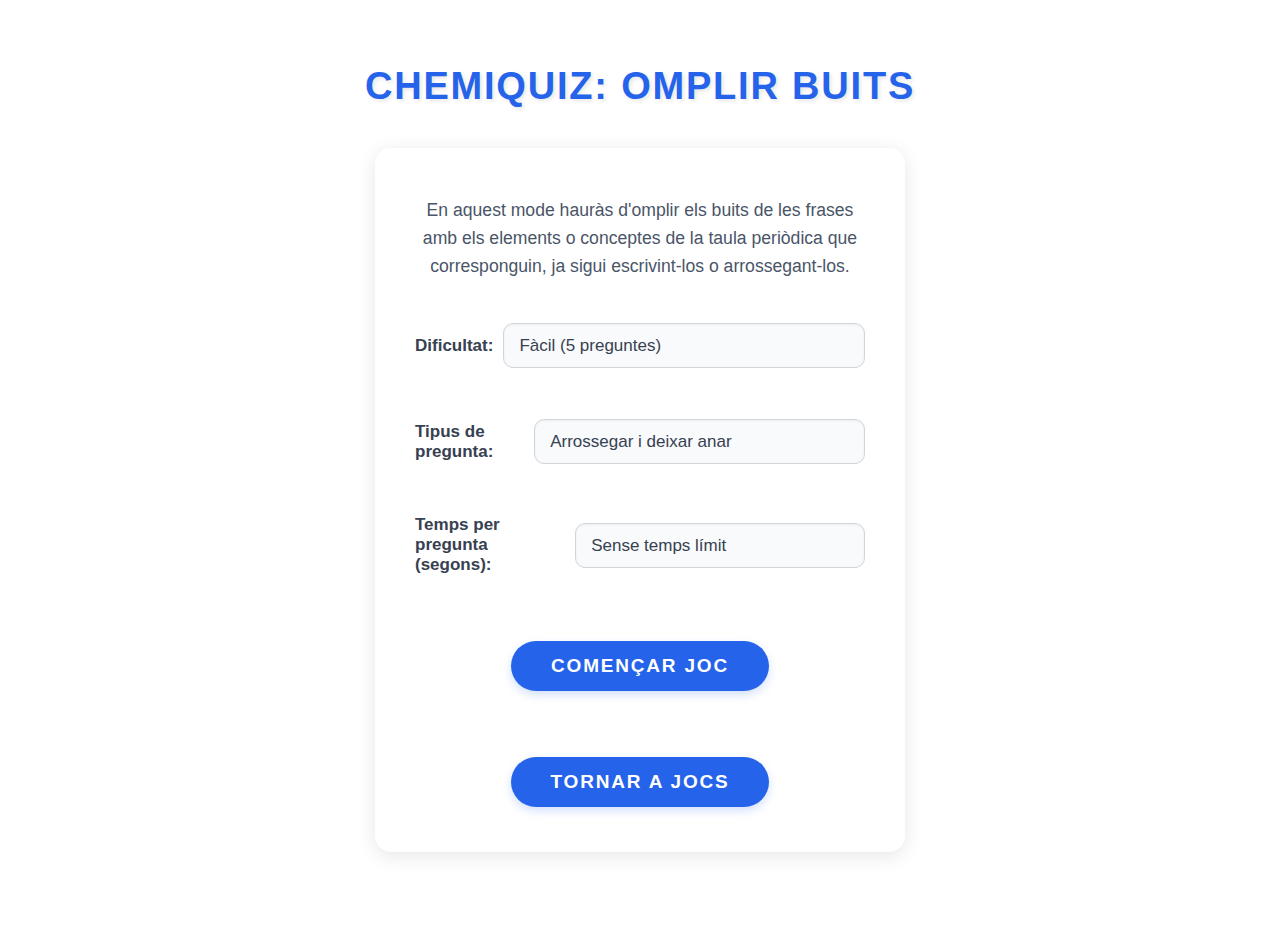
<file: OmplirBuits/index.html>
<!DOCTYPE html>
<html lang="ca">
  <head>
    <meta charset="UTF-8" />
    <title>ChemiQuiz: Omplir Buits</title>
    <link rel="stylesheet" href="style.css" />
    <script src="jquery-3.7.1.min.js"></script>
  </head>
  <body>
    <h1>ChemiQuiz: Omplir Buits</h1>

    <section id="formulari">
      <form id="configuracioJoc">
        <p>
          En aquest mode hauràs d'omplir els buits de les frases amb els elements
          o conceptes de la taula periòdica que corresponguin, ja sigui escrivint-los
          o arrossegant-los.
        </p>
        <br />

        <label>
          Dificultat:
          <select id="dificultat">
            <option value="facil">Fàcil (5 preguntes)</option>
            <option value="mitja">Mitjà (7 preguntes)</option>
            <option value="dificil">Difícil (10 preguntes)</option>
          </select> </label
        ><br /><br />
        <label>
          Tipus de pregunta:
          <select id="tipusPregunta">
            <option value="drag">Arrossegar i deixar anar</option>
            <option value="type">Escriure</option>
            <option value="both">Ambdues</option>
          </select> </label
        ><br /><br />
        <label>
          Temps per pregunta (segons):
          <select id="tempsLimit">
            <option value="0">Sense temps límit</option>
            <option value="30">30 segons</option>
            <option value="45">45 segons</option>
            <option value="60">60 segons</option>
            <option value="90">90 segons</option>
          </select> </label
        ><br /><br />

        <button type="submit">Començar joc</button>
        <br /><br /><br />
        <a href="../jocs" style="text-decoration: none;" class="element"
          >TORNAR A JOCS</a
        >
      </form>
    </section>

    <section id="joc" style="display: none">
      <div id="infoJoc">
        <div id="crono"></div>
        <div id="tempsRestant" style="display: none;">Temps: <span id="segonsRestants"></span>s</div>
      </div>
      <div id="preguntaBuit"></div>
      <div class="contenidor-elements" id="zonaElements"></div>
      <div class="controls-joc">
        <button id="btnNoHoSe" class="element boto-no-se">No ho sé</button>
        <button onclick="tornarEnrereEnJoc()" class="element boto-retorn">
          Tornar al Menú
        </button>
      </div>
    </section>

    <section id="resultat" style="display: none">
      <h2>Resultat Final</h2>
      <p id="missatgeFinal"></p>
      <button onclick="reiniciarJoc()" class="element">Tornar al Menú</button>
    </section>

    <script src="script.js"></script>
  </body>
</html>
</file>
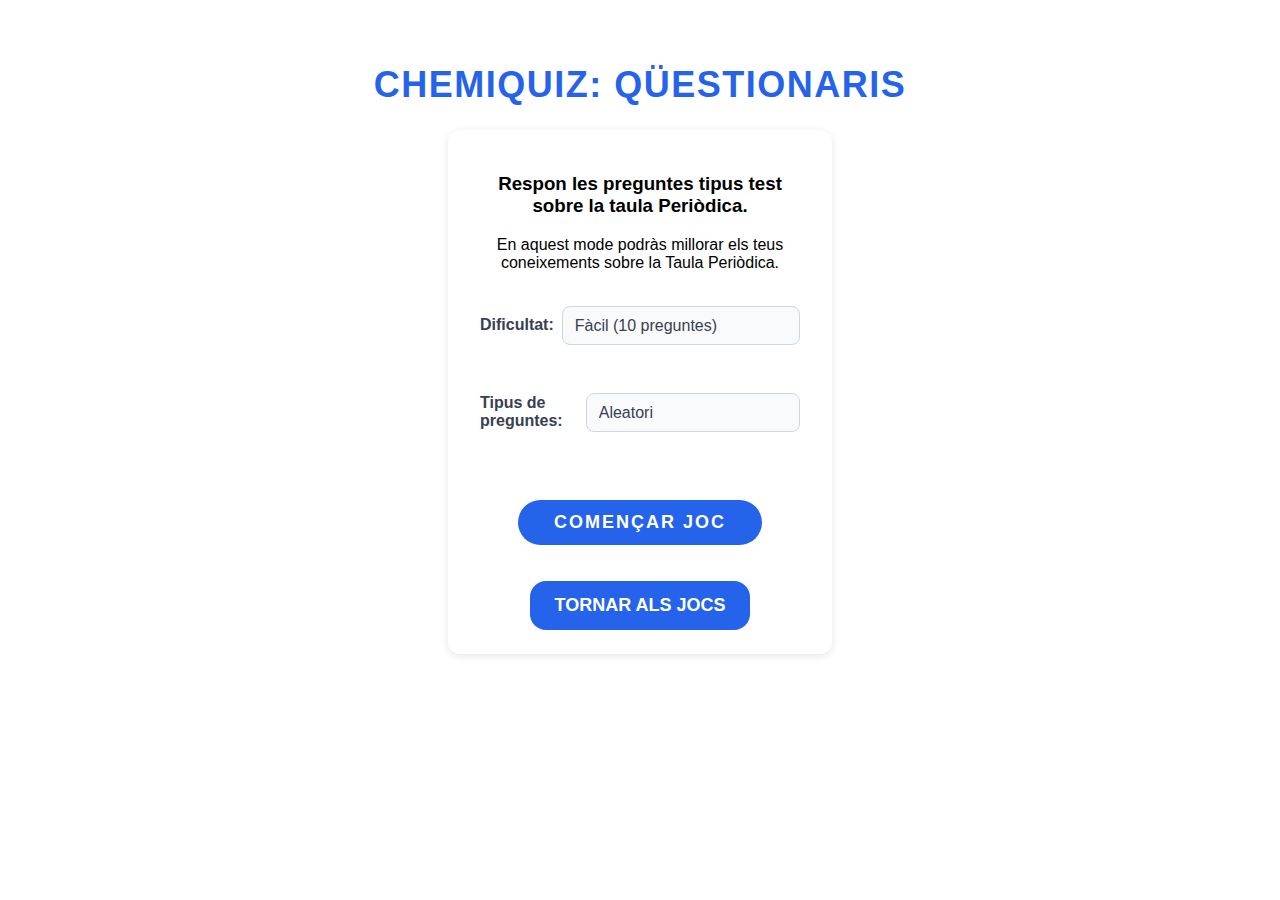
<file: questionaris/index.html>
<!DOCTYPE html>
<html lang="ca">
  <head>
    <meta charset="UTF-8" />
    <title>MiniJoc - Taula Periòdica</title>
    <link rel="stylesheet" href="style.css" />
    <script src="jquery-3.7.1.min.js"></script>
  </head>
  <body>
    <h1>ChemiQuiz: Qüestionaris</h1>

    <section id="formulari">
      <form id="configuracioJoc">
        <h3>Respon les preguntes tipus test sobre la taula Periòdica.</h3>
        <p>
          En aquest mode podràs millorar els teus coneixements sobre la Taula
          Periòdica.
        </p>
        <br />

        <label>
          Dificultat:
          <select id="dificultat">
            <option value="facil">Fàcil (10 preguntes)</option>
            <option value="mitja">Mitjà (15 preguntes)</option>
            <option value="dificil">Difícil (20 preguntes)</option>
          </select>
        </label>
        <br /><br />

        <label>
          Tipus de preguntes:
          <select id="tipus_preguntes">
            <option value="aleatori">Aleatori</option>
          </select>
        </label>
        <br /><br />

        <button type="submit">Començar joc</button>
        </br></br></br>
        <a href="../jocs" style="text-decoration: none;" class="element-tornar">TORNAR ALS JOCS</a>
      </form>
    </section>

    <section id="joc" style="display: none">
      <div class="game-header">
        <div id="crono">00:00</div>
        <div class="score-progress">
          <p id="score">Puntuació: 0</p>
          <p id="progress">Pregunta 0 de 0</p>
        </div>
      </div>

      <div class="game-content-panel">
        <p id="question">Pregunta apareixerà aquí</p>
        <div id="options"></div>
        <p id="feedback"></p>
        <button id="tornarMenuJoc" class="element-tornar">Tornar al Menú</button>
      </div>
    </section>

    <section id="resultat" style="display: none">
      <h2>Resultat Final</h2>
      <p id="missatgeFinal"></p>
      <button onclick="reiniciarJoc()">Tornar al Menú</button>
    </section>

    <script src="script.js"></script>
  </body>
</html>
</file>
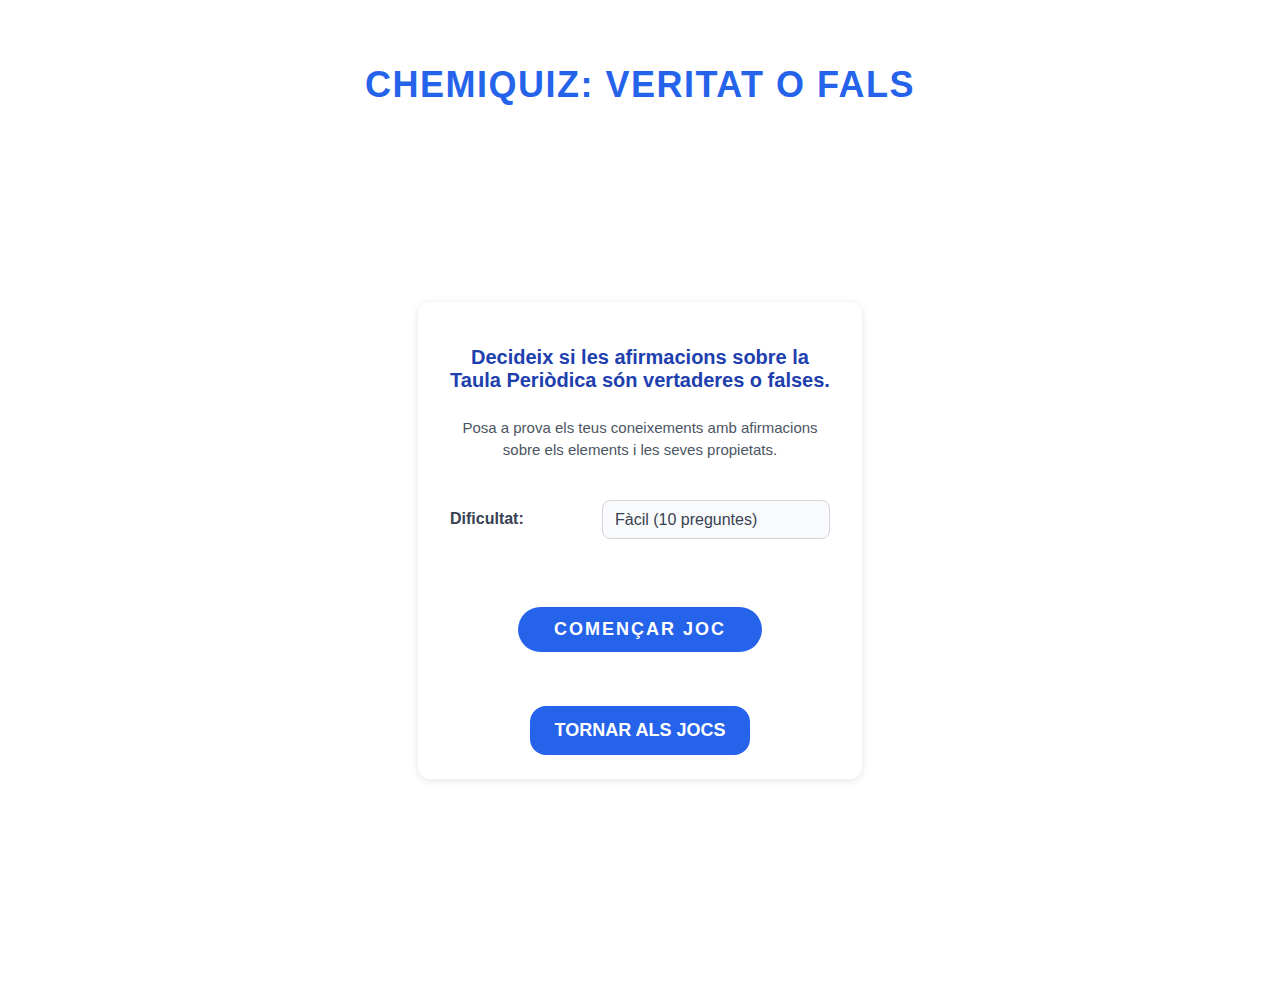
<file: VeritatOFals/index.html>
<!DOCTYPE html>
<html lang="ca">
  <head>
    <meta charset="UTF-8" />
    <title>ChemiQuiz: Veritat o Fals</title>
    <link rel="stylesheet" href="style.css" />
    <script src="jquery-3.7.1.min.js"></script>
  </head>
  <body>
    <h1>ChemiQuiz: Veritat o Fals</h1>

    <section id="formulari-vf">
      <form id="configuracioJocVf">
        <h3>Decideix si les afirmacions sobre la Taula Periòdica són vertaderes o falses.</h3>
        <p>
          Posa a prova els teus coneixements amb afirmacions sobre els elements
          i les seves propietats.
        </p>
        <br />

        <label>
          Dificultat:
          <select id="dificultatVf">
            <option value="facil">Fàcil (10 preguntes)</option>
            <option value="mitja">Mitjà (15 preguntes)</option>
            <option value="dificil">Difícil (20 preguntes)</option>
          </select>
        </label>
        <br /><br />

        <button type="submit">Començar joc</button>
        <br /><br /><br />
        <a href="../jocs" class="element-tornar" style="text-decoration: none;">TORNAR ALS JOCS</a>
      </form>
    </section>

    <section id="joc-vf" style="display: none">
        <div class="game-header-vf">
            <div id="crono-vf"></div>
            <div class="score-progress-vf">
                <p id="score-vf">Puntuació: 0</p>
                <p id="progress-vf">Pregunta 0 de 0</p>
            </div>
        </div>

        <div class="game-content-panel-vf">
            <p id="question-vf">L'hidrogen és un metall alcalí.</p>
            <div id="options-vf">
                <button class="option-vf true-button">VERITAT</button>
                <button class="option-vf false-button">FALS</button>
            </div>
            <p id="feedback-vf"></p>
            <button id="tornarMenuJocVf" class="element-tornar">Tornar al Menú</button>
        </div>
    </section>

    <section id="resultat-vf" style="display: none">
      <h2>Resultat Final</h2>
      <p id="missatgeFinalVf"></p>
      <button id="tornarMenuResultatVf" class="element-tornar">Tornar al Menú</button>
    </section>

    <script src="script.js"></script>
  </body>
</html>
</file>
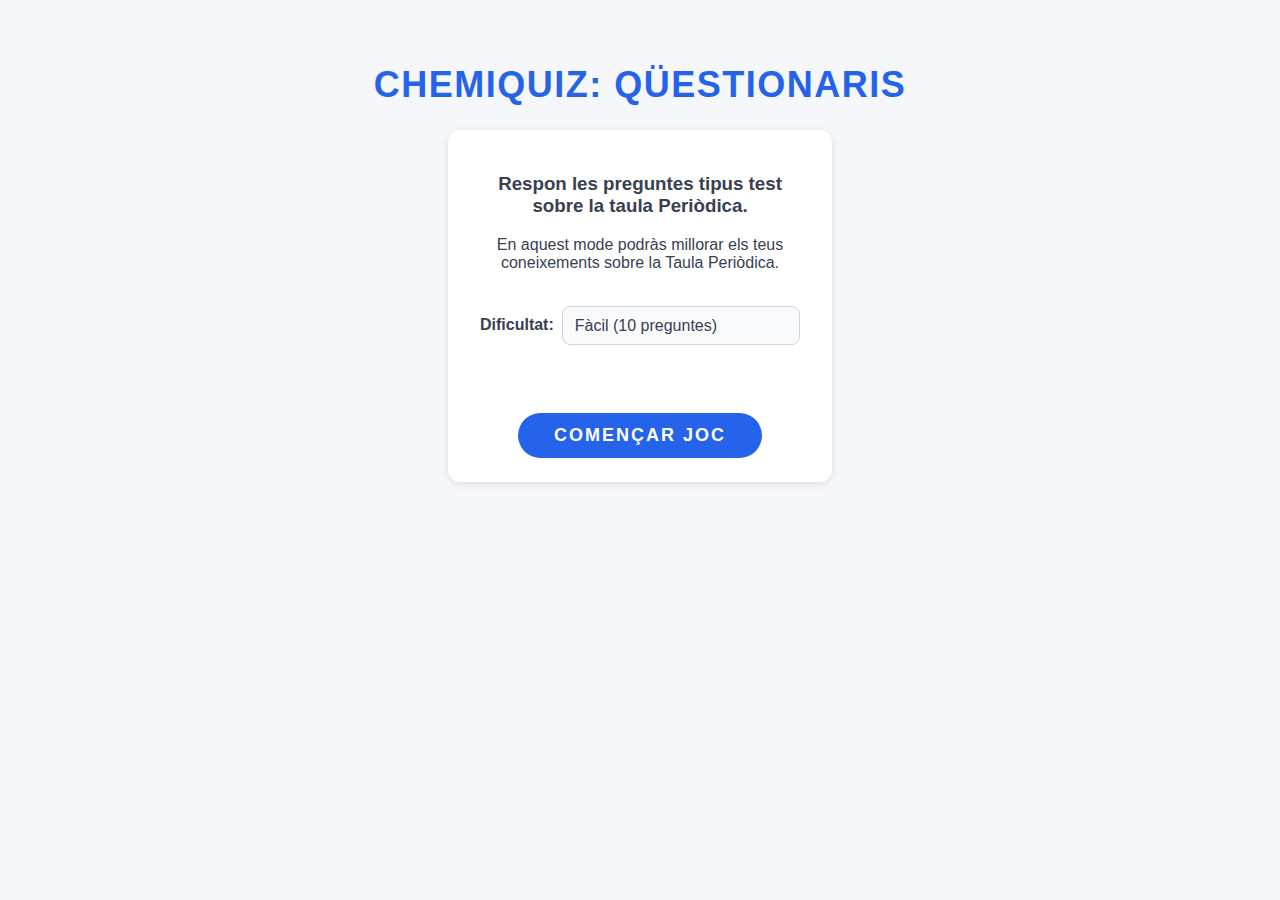
<file: test/indexT.html>
<!DOCTYPE html>
<html lang="ca">
  <head>
    <meta charset="UTF-8" />
    <title>MiniJoc - Taula Periòdica</title>
    <link rel="stylesheet" href="styleT.css" />
  </head>
  <body>
    <h1>ChemiQuiz: Qüestionaris</h1>

    <!-- Formulari inicial -->
    <section id="formulari">
      <form id="configuracioJoc">
        <h3>
          Respon les preguntes tipus test sobre la taula Periòdica.
        </h3>
        <p>
          En aquest mode podràs millorar els teus coneixements sobre la Taula Periòdica.
        </p>
        <br />

        <label>
          Dificultat:
          <select id="dificultat">
            <option value="facil">Fàcil (10 preguntes)</option>
            <option value="mitja">Mitjà (15 preguntes)</option>
            <option value="dificil">Difícil (20 preguntes)</option>
          </select>
        </label>
        <br /><br />

        <button type="submit">Començar joc</button>
      </form>
    </section>

    <!-- Zona del joc -->
    <section id="joc" style="display: none">
      <div id="crono"></div>
      <p id="score">Puntuació: 0</p>
      <p id="progress">Pregunta 0 de 0</p>
      <p id="question">Pregunta apareixerà aquí</p>
      <div id="options"></div>
      <p id="feedback"></p>
    </section>

    <!-- Resultats -->
    <section id="resultat" style="display: none">
      <h2>Resultat Final</h2>
      <p id="missatgeFinal"></p>
      <button onclick="reiniciarJoc()">Tornar a jugar</button>
    </section>

    <script src="scriptT.js"></script>
  </body>
</html>
</file>
<file: OmplirBuits/style.css>
body {
  font-family: "Poppins", "Segoe UI", Tahoma, Geneva, Verdana, sans-serif;
  background-color: #f5f7fa;
  margin: 0;
  padding: 40px;
  text-align: center;
  color: #374151;
  background: url("https://img.freepik.com/vector-gratis/papel-tapiz-fondo-abstracto-vector-patron-circulo-geometrico-gris_53876-140223.jpg?semt=ais_hybrid&w=740")
    no-repeat center center fixed;
  background-size: cover;
  position: relative;
  color: rgb(0, 0, 0);
}

h1 {
  color: #2563eb;
  font-size: 38px; /* Lleugerament més gran */
  font-weight: 700;
  margin-bottom: 30px; /* Més espai inferior */
  letter-spacing: 1.8px; /* Més espaiat */
  text-transform: uppercase;
  text-shadow: 2px 2px 4px rgba(0, 0, 0, 0.1); /* Ombra suau */
}

section {
  background: #ffffff;
  border-radius: 16px; /* Borde més arrodonit */
  box-shadow: 0 4px 20px rgba(0, 0, 0, 0.1); /* Ombra més pronunciada */
  padding: 30px 40px; /* Més padding */
  max-width: 700px; /* Amplada màxima per a totes les seccions */
  margin: 40px auto; /* Centrat amb marge superior/inferior */
  transition: transform 0.3s ease, box-shadow 0.3s ease;
}

section:hover {
  transform: translateY(-5px); /* Efecte hover suau */
  box-shadow: 0 8px 25px rgba(0, 0, 0, 0.15);
}

/* Ajustos específics per al formulari */
#formulari {
    max-width: 450px; /* Una mica més estret que les seccions de joc/resultat */
}

#formulari p {
    font-size: 1.1em;
    line-height: 1.6;
    margin-bottom: 25px;
    color: #4a5568;
}

label {
  cursor: pointer;
  font-weight: 600;
  color: #374151;
  user-select: none;
  display: flex;
  align-items: center;
  margin-bottom: 15px; /* Més espai entre labels */
  gap: 10px; /* Més gap */
  font-size: 17px; /* Lleugerament més gran */
  text-align: left;
}

select {
  width: 100%;
  padding: 12px 15px; /* Més padding */
  font-size: 17px; /* Més gran */
  border: 1.5px solid #d1d5db;
  border-radius: 10px; /* Més arrodonit */
  background-color: #f9fafb;
  color: #374151;
  appearance: none;
  cursor: pointer;
  box-shadow: inset 0 1px 3px rgba(0, 0, 0, 0.05); /* Ombra interior suau */
  transition: border-color 0.3s ease, box-shadow 0.3s ease;
}

select:hover,
select:focus {
  border-color: #2563eb;
  outline: none;
  box-shadow: 0 0 8px rgba(37, 99, 235, 0.4); /* Ombra més destacada al focus */
}

/* Estil base per a tots els botons, inclosos els links amb classe 'element' */
button,
.element {
  display: inline-block; /* Per permetre padding i margin correctament */
  background-color: #2563eb;
  color: #ffffff;
  font-size: 19px; /* Més gran */
  font-weight: 700;
  padding: 14px 40px; /* Més padding */
  border: none;
  border-radius: 30px; /* Més arrodonit */
  cursor: pointer;
  transition: background-color 0.3s ease, transform 0.2s ease, box-shadow 0.3s ease;
  user-select: none;
  letter-spacing: 1.8px; /* Més espaiat */
  text-transform: uppercase;
  margin: 15px 10px; /* Marges per a la distribució */
  box-shadow: 0 4px 10px rgba(37, 99, 235, 0.2); /* Ombra per defecte */
  text-decoration: none; /* Per si és un <a> */
}

button:hover,
.element:hover {
  background-color: #1e40af;
  transform: translateY(-3px) scale(1.02); /* Efecte 3D suau */
  box-shadow: 0 6px 15px rgba(37, 99, 235, 0.35);
}

button:active,
.element:active {
  transform: translateY(0) scale(0.98);
  box-shadow: 0 2px 8px rgba(37, 99, 235, 0.2);
}

/* Contenidors de disseny */
#infoJoc {
    display: flex;
    justify-content: center;
    align-items: center;
    gap: 25px; /* Més espai entre els elements */
    margin-bottom: 30px;
    flex-wrap: wrap;
}

#crono {
  font-size: 30px; /* Més gran */
  font-weight: 700;
  color: #2563eb;
  background-color: #e0e7ff;
  padding: 16px 35px; /* Més padding */
  border-radius: 20px; /* Més arrodonit */
  display: inline-block;
  user-select: none;
  letter-spacing: 2px;
  text-transform: uppercase;
  box-shadow: 0 2px 10px rgba(37, 99, 235, 0.3); /* Ombra més destacada */
}

#tempsRestant {
    font-size: 24px; /* Més gran */
    font-weight: 600;
    color: #ef4444;
    background-color: #fee2e2;
    padding: 12px 25px; /* Més padding */
    border-radius: 15px; /* Més arrodonit */
    display: inline-block;
    box-shadow: 0 2px 8px rgba(239, 68, 68, 0.25); /* Ombra més destacada */
}

#preguntaBuit {
  font-size: 23px; /* Lleugerament més gran */
  font-weight: 600;
  color: #1e40af;
  margin-bottom: 30px; /* Més espai inferior */
  user-select: none;
  max-width: 850px; /* Més ample */
  margin-left: auto;
  margin-right: auto;
  line-height: 1.7; /* Més espaiat entre línies */
  text-align: justify;
  padding: 0 25px; /* Més padding */
}

.buit {
  display: inline-flex;
  align-items: center;
  justify-content: center;
  min-width: 120px; /* Més ample */
  min-height: 30px; /* Més alt */
  background-color: #e5e7eb;
  border: 2px dashed #9ca3af;
  border-radius: 10px; /* Més arrodonit */
  font-size: 19px; /* Més gran */
  color: #6b7280;
  transition: background-color 0.3s ease, border-color 0.3s ease, box-shadow 0.3s ease;
  padding: 3px 8px; /* Més padding intern */
  box-sizing: border-box;
  vertical-align: middle;
  margin: 0 5px; /* Petit marge per separar-los visualment */
}

.buit.dragover {
  background-color: #dbeafe;
  border-color: #3b82f6;
  color: #2563eb;
  box-shadow: 0 0 10px rgba(59, 130, 246, 0.5); /* Ombra al dragover */
}

.buit input[type="text"] {
  width: 100%;
  height: 100%;
  border: none;
  background: transparent;
  text-align: center;
  font-size: 1em;
  color: inherit;
  padding: 0;
  outline: none;
}

.element.draggable {
  background-color: #2563eb;
  color: #ffffff;
  padding: 12px 25px; /* Més padding */
  border-radius: 15px; /* Més arrodonit */
  cursor: grab;
  font-size: 17px; /* Més gran */
  font-weight: 600;
  box-shadow: 0 3px 8px rgba(0, 0, 0, 0.15); /* Ombra més destacada */
  transition: background-color 0.3s ease, transform 0.2s ease, box-shadow 0.3s ease;
  user-select: none;
  border: 0;
  min-width: 90px; /* Més ample */
}

.element.draggable:hover {
  background-color: #1e40af;
  transform: translateY(-2px) scale(1.03);
  box-shadow: 0 5px 12px rgba(0, 0, 0, 0.25);
}

.element.desactived {
  background-color: #c9e3ff !important;
  color: #1e3a8a;
  cursor: no-drop;
  pointer-events: none;
  opacity: 0.7; /* Lleugerament transparent */
  transform: none; /* Sense transformació */
  box-shadow: none; /* Sense ombra */
}

.encert {
  background-color: #d4edda !important;
  border-color: #28a745 !important;
  color: #155724 !important;
  box-shadow: 0 0 10px rgba(40, 167, 69, 0.6) !important; /* Ombra més forta */
}

.error {
  background-color: #f8d7da !important;
  border-color: #dc3545 !important;
  color: #721c24 !important;
  box-shadow: 0 0 10px rgba(220, 53, 69, 0.6) !important; /* Ombra més forta */
}

.contenidor-elements {
  display: flex;
  justify-content: center;
  flex-wrap: wrap;
  gap: 20px; /* Més espai entre elements arrossegables */
  margin-top: 35px;
  margin-bottom: 40px; /* Més espai inferior */
}

.controls-joc {
    display: flex;
    justify-content: center;
    gap: 25px; /* Més espai entre botons de control */
    margin-top: 30px; /* Més espai superior */
    flex-wrap: wrap; /* Per a pantalles petites */
}

/* Colors específics per als botons de control */
.boto-no-se {
    background-color: #ff9800; /* Taronja */
    box-shadow: 0 4px 10px rgba(255, 152, 0, 0.2);
}

.boto-no-se:hover {
    background-color: #e68900;
    box-shadow: 0 6px 15px rgba(255, 152, 0, 0.35);
}

.boto-retorn {
    background-color: #607d8b; /* Blau grisenc */
    box-shadow: 0 4px 10px rgba(96, 125, 139, 0.2);
}

.boto-retorn:hover {
    background-color: #455a64;
    box-shadow: 0 6px 15px rgba(96, 125, 139, 0.35);
}


/* Estils de la secció de resultats */
#resultat {
  max-width: 550px; /* Una mica més ample per als resultats */
}

#resultat h2 {
  color: #2563eb;
  font-size: 32px; /* Més gran */
  margin-bottom: 20px;
}

#resultat p {
  font-size: 22px; /* Més gran */
  margin-bottom: 35px;
  color: #374151;
  line-height: 1.6;
}

#resultat button {
    margin-top: 0; /* Elimina el marge superior extra en els botons de resultat */
}
</file>
<file: questionaris/style.css>
body {
  font-family: "Poppins", "Segoe UI", Tahoma, Geneva, Verdana, sans-serif;
  background-color: #f5f7fa; /* Color de fons unificat */
  margin: 0;
  padding: 40px; /* Manté el padding del primer bloc */
  text-align: center;
  color: #374151; /* Gris fosc suau unificat */
  background: url("https://img.freepik.com/vector-gratis/papel-tapiz-fondo-abstracto-vector-patron-circulo-geometrico-gris_53876-140223.jpg?semt=ais_hybrid&w=740")
    no-repeat center center fixed;
  background-size: cover;
  position: relative;
  color: rgb(0, 0, 0); /* Aquest color és pel text del body per defecte, si es fa servir. El text dels elements (h1, form, etc.) es sobrescriurà. */
}

/* S'ha ELIMINAT completament el bloc 'body::before' que creava la foscor del fons */

h1 {
  color: #2563eb; /* Blau suau unificat */
  font-size: 36px;
  font-weight: 700;
  margin-bottom: 24px;
  letter-spacing: 1.5px; /* Espaiat de lletra unificat */
  text-transform: uppercase;
  text-shadow: none; /* Sense ombra de text unificat */
}

form {
  background: #ffffff;
  display: inline-block; /* Unificat per centrar el formulari */
  padding: 24px 32px;
  border-radius: 12px;
  box-shadow: 0 2px 8px rgba(0, 0, 0, 0.1); /* Ombra unificada */
  transition: box-shadow 0.3s ease;
  max-width: 320px; /* Max-width unificat */
  width: 100%; /* Amplada unificada */
  margin: auto; /* Manté el marge automàtic per centrar */
}

form:hover {
  box-shadow: 0 4px 16px rgba(0, 0, 0, 0.15); /* Ombra hover unificada */
}

label {
  cursor: pointer; /* Cursor unificat */
  font-weight: 600;
  color: #374151; /* Color de text unificat */
  user-select: none; /* User-select unificat */
  display: flex; /* Display flex per layout unificat */
  align-items: center; /* Centrat vertical unificat */
  margin-bottom: 12px;
  gap: 8px; /* Gap unificat */
  font-size: 16px;
  text-align: left; /* Manté text-align left del primer bloc */
}

select {
  width: 100%;
  padding: 10px 12px;
  font-size: 16px;
  border: 1.5px solid #d1d5db; /* Border color unificat */
  border-radius: 8px;
  background-color: #f9fafb; /* Background color unificat */
  color: #374151; /* Color de text unificat */
  appearance: none; /* Elimina l'estil per defecte del navegador */
  cursor: pointer;
  box-shadow: none; /* Sense ombra per defecte */
  transition: border-color 0.3s ease;
}

select:hover,
select:focus {
  border-color: #2563eb; /* Border color hover/focus unificat */
  outline: none;
  box-shadow: 0 0 6px rgba(37, 99, 235, 0.4); /* Ombra hover/focus unificada */
}

button[type="submit"],
button#startGame {
  background-color: #2563eb; /* Color de fons unificat */
  color: #ffffff; /* Color de text unificat */
  font-size: 18px; /* Mida de font unificada */
  font-weight: 700; /* Pes de font unificat */
  padding: 12px 36px; /* Padding unificat per botons de submit */
  border: none;
  border-radius: 24px;
  cursor: pointer;
  transition: background-color 0.3s ease, transform 0.2s ease; /* Transició unificada */
  user-select: none; /* User-select unificat */
  letter-spacing: 2px; /* Espaiat de lletra unificat */
  text-transform: uppercase;
  margin-top: 20px;
}

button[type="submit"]:hover,
button#startGame:hover {
  background-color: #1e40af; /* Color de fons hover unificat */
  transform: scale(1.05); /* Transformació hover unificada */
}

button#startGame {
  padding: 14px 48px; /* Manté el padding del segon bloc per startGame si és diferent */
  font-family: "Poppins", sans-serif; /* Assegura la font per startGame */
}

button#startGame:active {
  transform: scale(0.95); /* Animació active unificada */
}

.contenidor-drop,
.contenidor-elements {
  display: flex;
  justify-content: center;
  flex-wrap: wrap;
  gap: 20px;
  margin-top: 32px;
}

.zona-drop {
  width: 110px;
  height: 110px;
  background-color: #e5e7eb; /* Color de fons unificat */
  border: 2px dashed #9ca3af; /* Border unificat */
  border-radius: 12px;
  font-size: 22px; /* Mida de font unificada */
  color: #6b7280; /* Color de text unificat */
  display: flex;
  align-items: center;
  justify-content: center;
  transition: background-color 0.3s ease;
}

.zona-drop.dragover {
  background-color: #dbeafe; /* Color de fons unificat */
  border-color: #3b82f6; /* Border color unificat */
  color: #2563eb; /* Color de text unificat */
}

/* Estil del botó "TORNAR ALS JOCS" de la secció del formulari, i ara també per "Tornar al Menú" */
.element-tornar {
  background-color: #2563eb; /* Color de fons unificat */
  color: #ffffff; /* Color de text unificat */
  padding: 14px 24px; /* Padding unificat */
  border-radius: 16px;
  cursor: pointer; /* Canviat de 'grab' a 'pointer' per a un botó */
  font-size: 18px; /* Mida de font unificada */
  font-weight: 600;
  box-shadow: none; /* Sense ombra */
  transition: background-color 0.3s ease, transform 0.2s ease;
  user-select: none; /* User-select unificat */
  border: 0; /* Manté border: 0 del primer bloc */
  text-decoration: none; /* Assegura que no tingui subratllat com un enllaç */
  display: inline-block; /* Per poder aplicar padding/margins correctament a un <a> o <button> */
}

.element-tornar:hover {
  background-color: #1e40af; /* Color de fons hover unificat */
  transform: scale(1.05);
}


/* --- Estils per a les opcions de resposta (Vermell/Verd) --- */
.option.correct {
  background-color: #22c55e !important; /* Verd viu */
  color: white !important;
  box-shadow: 0 0 15px rgba(34, 197, 94, 0.6) !important; /* Ombra de resplendor verda */
  border: 2px solid #16a34a !important; /* Borde verd més fosc */
  /* transform: scale(1.05); */ /* Eliminat per no interferir amb el feedback */
}

.option.incorrect {
  background-color: #ef4444 !important; /* Vermell viu */
  color: white !important;
  box-shadow: 0 0 15px rgba(239, 68, 68, 0.6) !important; /* Ombra de resplendor vermella */
  border: 2px solid #dc2626 !important; /* Borde vermell més fosc */
  opacity: 0.7; /* Una mica de transparència per les incorrectes no seleccionades */
}

/* Desactivar efectes hover un cop s'ha respost */
.option.correct:hover,
.option.incorrect:hover {
    transform: none !important; /* Elimina l'efecte hover d'escala */
    cursor: default !important; /* Canvia el cursor a per defecte */
    /* Mantenir la box-shadow del feedback, no la de l'hover original */
    box-shadow: 0 0 15px rgba(34, 197, 94, 0.6) !important; /* O la vermella */
}

/* --- Estils per al text de feedback (#feedback) --- */
#feedback {
  font-size: 24px; /* Mida de font per al feedback */
  font-weight: 700;
  min-height: 40px;
  margin-bottom: 25px;
  user-select: none;
  /* El color es defineix per les classes correct-text/error-text */
}

#feedback.correct-text {
    color: #16a34a; /* Verd per a "Correcte!" */
}

#feedback.error-text {
    color: #dc2626; /* Vermell per a "Incorrecte." */
}


/* --- Estils per al cronòmetre, puntuació i pregunta (ajustos de visibilitat) --- */

#crono {
  font-size: 20px; /* Una mica més petit per no destacar tant */
  font-weight: 600; /* Menys negreta */
  color: #1a237e; /* Blau fosc, seriós */
  background-color: #e3f2fd; /* Fons blau molt clar, subtil */
  padding: 10px 20px; /* Padding ajustat */
  border-radius: 12px; /* Lleugerament menys arrodonit */
  display: inline-block;
  min-width: 120px;
  user-select: none;
  letter-spacing: 1px; /* Espaiat de lletra reduït */
  text-transform: uppercase;
  box-shadow: 0 2px 6px rgba(37, 99, 235, 0.15); /* Ombra més subtil */
}

/* Estils per a la puntuació i progrés (destacar més) */
.score-progress p {
  margin: 0;
  font-size: 22px; /* Més gran */
  font-weight: 800; /* Més negreta */
  color: #1e40af; /* Blau més fosc per destacar */
}

/* La pregunta ara hauria de ser més destacada */
#question {
  font-size: 32px; /* Encara més gran */
  font-weight: 900; /* Més negreta */
  color: #000000; /* Negre per a màxim contrast */
  margin-bottom: 40px; /* Marge més gran per separar de les opcions */
  max-width: 100%;
  line-height: 1.4;
}


/* --- Resta d'estils ja definits --- */

.game-header {
  display: flex;
  justify-content: space-between; /* Espai entre crono i score/progress */
  align-items: center;
  width: 100%;
  max-width: 800px; /* Limita l'ample del header */
  margin: 0 auto 30px auto; /* Centrat i amb marge inferior */
  background-color: #ffffff; /* Fons pel header */
  padding: 15px 25px;
  border-radius: 12px;
  box-shadow: 0 2px 10px rgba(0, 0, 0, 0.1);
  box-sizing: border-box; /* Inclou padding en l'ample */
}

.game-content-panel {
  background: #ffffff;
  padding: 30px 40px;
  border-radius: 16px;
  box-shadow: 0 4px 20px rgba(0, 0, 0, 0.15); /* Ombra més pronunciada */
  max-width: 700px; /* Ample màxim per al contingut principal */
  width: 100%;
  margin: 0 auto; /* Centrat */
  display: flex;
  flex-direction: column;
  align-items: center; /* Centra elements fills verticalment */
  min-height: 400px; /* Alçada mínima per a la pantalla de joc */
  justify-content: space-between; /* Distribueix l'espai entre els fills */
  box-sizing: border-box;
}

/* CANVIS CLAU AQUÍ: Layout vertical i amplada uniforme per a les opcions */
#options {
  display: flex;
  flex-direction: column; /* CLAU: Posa les opcions en vertical */
  justify-content: center;
  align-items: center; /* Centra els botons horitzontalment */
  gap: 15px; /* Espaiat entre opcions */
  margin-bottom: 30px; /* Marge més gran */
  width: 100%; /* Ocupa tot l'ample disponible */
}

.option {
  background-color: #2563eb;
  border: none;
  border-radius: 10px;
  color: white;
  font-weight: 600;
  padding: 16px 32px;
  font-size: 20px;
  cursor: pointer;
  user-select: none;
  transition: background-color 0.3s ease, transform 0.15s ease, box-shadow 0.3s ease;
  
  width: 90%; /* CLAU: Amplada per a les opcions, adaptant-se al panell */
  max-width: 450px; /* CLAU: Limita l'amplada màxima en pantalles grans */
  box-shadow: 0 2px 8px rgba(0, 0, 0, 0.1);
  box-sizing: border-box; /* Inclou padding en l'amplada */
}

.option:hover {
  background-color: #1e40af;
  transform: translateY(-3px);
  box-shadow: 0 4px 12px rgba(0, 0, 0, 0.2);
}


/* Resultats finals (es mantenen) */
#resultat {
  max-width: 480px;
  margin: 0 auto;
  background: #ffffff;
  padding: 32px;
  border-radius: 16px;
  box-shadow: 0 2px 16px rgba(0, 0, 0, 0.1);
}

#resultat h2 {
  color: #2563eb;
  margin-bottom: 16px;
}

#resultat p {
  font-size: 20px;
  margin-bottom: 32px;
  color: #374151;
}

/* Botó resultats (s'hauria d'afegir l'ID "tornarMenuResultat" a l'HTML) */
#resultat button {
  background-color: #2563eb;
  color: #fff;
  border: none;
  border-radius: 24px;
  padding: 12px 36px;
  font-size: 18px;
  font-weight: 700;
  cursor: pointer;
  letter-spacing: 2px;
  text-transform: uppercase;
  transition: background-color 0.3s ease;
}

#resultat button:hover {
  background-color: #1e40af;
}

/* Media Queries per a responsivitat */
@media (max-width: 768px) {
  .game-header {
    flex-direction: column;
    gap: 15px;
    padding: 15px;
  }
  #crono {
    font-size: 18px; /* Més petit en mòbils */
    padding: 8px 15px;
  }
  .score-progress {
    text-align: center;
    width: 100%;
  }
  .score-progress p {
    font-size: 18px; /* Una mica més petit en mòbils */
  }
  .game-content-panel {
    padding: 20px;
    min-height: 350px;
  }
  #question {
    font-size: 26px; /* Mida més adaptada a mòbils */
    margin-bottom: 25px;
  }
  .option {
    padding: 14px 20px; /* Padding ajustat */
    font-size: 18px; /* Mida de font ajustada */
    width: 95%; /* Ocupa gairebé tot l'ample en mòbils */
    max-width: none; /* Elimina la max-width en mòbils */
  }
  #feedback {
    font-size: 20px;
    min-height: 35px;
  }
}

@media (max-width: 480px) {
  body {
    padding: 20px;
  }
  h1 {
    font-size: 28px;
  }
  .game-header {
    padding: 10px;
  }
  #crono {
    font-size: 16px;
    padding: 6px 12px;
  }
  .score-progress p {
    font-size: 16px;
  }
  .game-content-panel {
    padding: 15px;
    min-height: 300px;
  }
  #question {
    font-size: 22px;
    margin-bottom: 20px;
  }
  .option {
    padding: 12px 18px;
    font-size: 16px;
  }
  #feedback {
    font-size: 18px;
    min-height: 30px;
  }
}
</file>
<file: VeritatOFals/style.css>
body {
  font-family: "Poppins", "Segoe UI", Tahoma, Geneva, Verdana, sans-serif;
  background-color: #f5f7fa; /* Color de fons unificat */
  margin: 0;
  padding: 40px; /* Manté el padding del primer bloc */
  text-align: center;
  color: #374151; /* Gris fosc suau unificat */
  background: url("https://img.freepik.com/vector-gratis/papel-tapiz-fondo-abstracto-vector-patron-circulo-geometrico-gris_53876-140223.jpg?semt=ais_hybrid&w=740")
    no-repeat center center fixed;
  background-size: cover;
  position: relative;
  color: rgb(0, 0, 0); /* Aquest color és pel text del body per defecte, si es fa servir. El text dels elements (h1, form, etc.) es sobrescriurà. */
}

h1 {
  color: #2563eb; /* Blau suau unificat */
  font-size: 36px;
  font-weight: 700;
  margin-bottom: 24px;
  letter-spacing: 1.5px; /* Espaiat de lletra unificat */
  text-transform: uppercase;
  text-shadow: none; /* Sense ombra de text unificat */
}

/* Estils per al formulari de configuració del joc (veritat_fals.html) */
#formulari-vf {
    display: flex; /* Utilitzem flexbox per centrar el contingut */
    justify-content: center;
    align-items: center;
    min-height: calc(100vh - 80px); /* Ocupa gairebé tota l'altura de la finestra menys el padding del body */
}

#formulari-vf form {
  background: #ffffff;
  display: flex; /* Canviat a flex */
  flex-direction: column; /* Organitza els elements en columna */
  align-items: center; /* Centra els elements horitzontalment */
  padding: 24px 32px;
  border-radius: 12px;
  box-shadow: 0 2px 8px rgba(0, 0, 0, 0.1);
  transition: box-shadow 0.3s ease;
  max-width: 380px; /* Un pel més ample per a text addicional */
  width: 100%;
  margin: auto; /* Centra el formulari en la pàgina */
}

#formulari-vf form h3 {
    color: #1e40af; /* Blau fosc per al títol de la descripció */
    margin-bottom: 10px;
    font-size: 20px;
}

#formulari-vf form p {
    color: #4b5563; /* Gris fosc per a la descripció */
    margin-bottom: 20px;
    font-size: 15px;
    line-height: 1.5;
}

#formulari-vf form:hover {
  box-shadow: 0 4px 16px rgba(0, 0, 0, 0.15);
}

#formulari-vf label {
  cursor: pointer;
  font-weight: 600;
  color: #374151;
  user-select: none;
  display: flex;
  align-items: center;
  margin-bottom: 12px;
  gap: 8px;
  font-size: 16px;
  text-align: left;
  width: 100%; /* Ocupa tot l'ample del formulari */
  justify-content: space-between; /* Espacia el text del select */
}

#formulari-vf select {
  width: 60%; /* Ajusta l'ample del select */
  padding: 10px 12px;
  font-size: 16px;
  border: 1.5px solid #d1d5db;
  border-radius: 8px;
  background-color: #f9fafb;
  color: #374151;
  appearance: none;
  cursor: pointer;
  box-shadow: none;
  transition: border-color 0.3s ease;
}

#formulari-vf select:hover,
#formulari-vf select:focus {
  border-color: #2563eb;
  outline: none;
  box-shadow: 0 0 6px rgba(37, 99, 235, 0.4);
}

#formulari-vf button[type="submit"] {
  background-color: #2563eb;
  color: #ffffff;
  font-size: 18px;
  font-weight: 700;
  padding: 12px 36px;
  border: none;
  border-radius: 24px;
  cursor: pointer;
  transition: background-color 0.3s ease, transform 0.2s ease;
  user-select: none;
  letter-spacing: 2px;
  text-transform: uppercase;
  margin-top: 20px;
}

#formulari-vf button[type="submit"]:hover {
  background-color: #1e40af;
  transform: scale(1.05);
}

.element-tornar {
  background-color: #2563eb; /* Color de fons unificat */
  color: #ffffff; /* Color de text unificat */
  padding: 14px 24px; /* Padding unificat */
  border-radius: 16px;
  cursor: pointer; /* Canviat de 'grab' a 'pointer' per a un botó */
  font-size: 18px; /* Mida de font unificada */
  font-weight: 600;
  box-shadow: none; /* Sense ombra */
  transition: background-color 0.3s ease, transform 0.2s ease;
  user-select: none; /* User-select unificat */
  border: 0; /* Manté border: 0 del primer bloc */
  text-decoration: none; /* Assegura que no tingui subratllat com un enllaç */
  display: inline-block; /* Per poder aplicar padding/margins correctament a un <a> o <button> */
}

.element-tornar:hover {
  background-color: #1e40af; /* Color de fons hover unificat */
  transform: scale(1.05);
}


/* --- Estils per a la secció del joc (Veritat o Fals) --- */

#joc-vf {
    display: flex;
    flex-direction: column;
    align-items: center;
    max-width: 800px; /* Ample màxim per a tot el contenidor del joc */
    margin: 0 auto;
    padding: 20px;
}

.game-header-vf {
  display: flex;
  justify-content: space-between;
  align-items: center;
  width: 100%;
  max-width: 700px; /* Limita l'ample del header */
  margin: 0 auto 30px auto; /* Centrat i amb marge inferior */
  background-color: #ffffff; /* Fons pel header */
  padding: 15px 25px;
  border-radius: 12px;
  box-shadow: 0 2px 10px rgba(0, 0, 0, 0.1);
  box-sizing: border-box; /* Inclou padding en l'ample */
}

#crono-vf {
  font-size: 20px; /* Una mica més petit per no destacar tant */
  font-weight: 600; /* Menys negreta */
  color: #1a237e; /* Blau fosc, seriós */
  background-color: #e3f2fd; /* Fons blau molt clar, subtil */
  padding: 10px 20px; /* Padding ajustat */
  border-radius: 12px; /* Lleugerament menys arrodonit */
  display: inline-block;
  min-width: 120px;
  user-select: none;
  letter-spacing: 1px; /* Espaiat de lletra reduït */
  text-transform: uppercase;
  box-shadow: 0 2px 6px rgba(37, 99, 235, 0.15); /* Ombra més subtil */
}

.score-progress-vf {
  text-align: right; /* Alinea el text a la dreta */
}

#score-vf,
#progress-vf {
  margin: 0;
  font-size: 22px; /* Més gran */
  font-weight: 800; /* Més negreta */
  color: #1e40af; /* Blau més fosc per destacar */
}

.game-content-panel-vf {
  background: #ffffff;
  padding: 30px 40px;
  border-radius: 16px;
  box-shadow: 0 4px 20px rgba(0, 0, 0, 0.15); /* Ombra més pronunciada */
  max-width: 700px; /* Ample màxim per al contingut principal */
  width: 100%;
  margin: 0 auto; /* Centrat */
  display: flex;
  flex-direction: column;
  align-items: center; /* Centra elements fills verticalment */
  min-height: 400px; /* Alçada mínima per a la pantalla de joc */
  justify-content: space-between; /* Distribueix l'espai entre els fills */
  box-sizing: border-box;
}

#question-vf {
  font-size: 32px; /* Encara més gran */
  font-weight: 900; /* Més negreta */
  color: #000000; /* Negre per a màxim contrast */
  margin-bottom: 40px; /* Marge més gran per separar de les opcions */
  max-width: 100%;
  line-height: 1.4;
}

#options-vf {
  display: flex;
  justify-content: center;
  gap: 25px; /* Espai entre els botons V/F */
  margin-bottom: 30px; /* Marge més gran */
  width: 100%; /* Ocupa tot l'ample disponible */
}

.option-vf {
  border: none;
  border-radius: 15px; /* Vora més arrodonida */
  color: white;
  font-weight: 700; /* Text més gruixut */
  padding: 16px 40px; /* Padding més gran */
  font-size: 22px; /* Mida de font més gran */
  cursor: pointer;
  user-select: none;
  transition: background-color 0.3s ease, transform 0.15s ease, box-shadow 0.2s ease;
  min-width: 160px; /* Assegura una amplada mínima */
  box-shadow: 0 4px 12px rgba(0, 0, 0, 0.2); /* Ombra més pronunciada */
}

.option-vf:hover:not(.correct):not(.incorrect) { /* Aplica hover només si no està ja marcat */
  transform: scale(1.05);
  box-shadow: 0 6px 16px rgba(0, 0, 0, 0.3);
}

/* Estils de color per VERITAT i FALS */
.true-button {
  background-color: #2563eb; /* Blau per defecte (abans de ser marcat) */
}
.false-button {
  background-color: #2563eb; /* Blau per defecte (abans de ser marcat) */
}


/* Estils de feedback (verd/vermell) */
.option-vf.correct {
  background-color: #22c55e !important; /* Verd viu */
  color: white !important;
  box-shadow: 0 0 15px rgba(34, 197, 94, 0.6) !important; /* Ombra de resplendor verda */
  border: 2px solid #16a34a !important; /* Borde verd més fosc */
}

.option-vf.incorrect {
  background-color: #ef4444 !important; /* Vermell viu */
  color: white !important;
  box-shadow: 0 0 15px rgba(239, 68, 68, 0.6) !important; /* Ombra de resplendor vermella */
  border: 2px solid #dc2626 !important; /* Borde vermell més fosc */
  opacity: 0.7; /* Una mica de transparència per les incorrectes no seleccionades */
}

/* Desactivar efectes hover un cop s'ha respost */
.option-vf.correct,
.option-vf.incorrect {
    cursor: default !important; /* Canvia el cursor a per defecte */
    transform: none !important; /* Elimina l'efecte hover d'escala */
}


#feedback-vf {
  font-size: 24px; /* Mida de font per al feedback */
  font-weight: 700;
  min-height: 40px;
  margin-bottom: 25px;
  user-select: none;
}

#feedback-vf.correct-text {
    color: #16a34a; /* Verd per a "Correcte!" */
}

#feedback-vf.error-text {
    color: #dc2626; /* Vermell per a "Incorrecte." */
}


/* Estils per a la secció de resultats */
#resultat-vf {
  max-width: 480px;
  margin: 0 auto;
  background: #ffffff;
  padding: 32px;
  border-radius: 16px;
  box-shadow: 0 2px 16px rgba(0, 0, 0, 0.1);
  display: flex; /* Utilitzem flexbox per organitzar el contingut */
  flex-direction: column;
  align-items: center; /* Centrem els elements */
}

#resultat-vf h2 {
  color: #2563eb;
  margin-bottom: 16px;
}

#resultat-vf p {
  font-size: 20px;
  margin-bottom: 32px;
  color: #374151;
}

#resultat-vf .element-tornar { /* S'apliquen els estils de .element-tornar */
  margin-top: 10px;
}

/* Media Queries per a responsivitat */
@media (max-width: 768px) {
  .game-header-vf {
    flex-direction: column;
    gap: 15px;
    padding: 15px;
  }
  #crono-vf {
    font-size: 18px;
    padding: 8px 15px;
  }
  .score-progress-vf {
    text-align: center;
    width: 100%;
  }
  #score-vf,
  #progress-vf {
    font-size: 18px;
  }
  .game-content-panel-vf {
    padding: 20px;
    min-height: 350px;
  }
  #question-vf {
    font-size: 26px;
    margin-bottom: 25px;
  }
  #options-vf {
    flex-direction: column; /* Posa els botons en columna en mòbils */
    gap: 15px;
  }
  .option-vf {
    padding: 14px 20px;
    font-size: 18px;
    min-width: unset; /* Reinicia l'amplada mínima */
    width: 90%; /* Ocupa la major part de l'ample */
  }
  #feedback-vf {
    font-size: 20px;
    min-height: 35px;
  }
}

@media (max-width: 480px) {
  body {
    padding: 20px;
  }
  h1 {
    font-size: 28px;
  }
  .game-header-vf {
    padding: 10px;
  }
  #crono-vf {
    font-size: 16px;
    padding: 6px 12px;
  }
  #score-vf,
  #progress-vf {
    font-size: 16px;
  }
  .game-content-panel-vf {
    padding: 15px;
    min-height: 300px;
  }
  #question-vf {
    font-size: 22px;
    margin-bottom: 20px;
  }
  .option-vf {
    padding: 12px 18px;
    font-size: 16px;
  }
  #feedback-vf {
    font-size: 18px;
    min-height: 30px;
  }
  #formulari-vf form {
    padding: 20px;
  }
  #formulari-vf label {
    flex-direction: column; /* Apila el label i el select en mòbils */
    align-items: flex-start;
    gap: 5px;
  }
  #formulari-vf select {
    width: 100%;
  }
}
</file>
<file: test/styleT.css>
body {
  font-family: "Poppins", "Segoe UI", Tahoma, Geneva, Verdana, sans-serif;
  background-color: #f5f7fa;
  margin: 0;
  padding: 40px;
  text-align: center;
  color: #374151; /* gris fosc suau */
}

h1 {
  color: #2563eb; /* blau suau */
  font-size: 36px;
  font-weight: 700;
  margin-bottom: 24px;
  letter-spacing: 1.5px;
  text-transform: uppercase;
  text-shadow: none;
}

form {
  background: #ffffff;
  display: inline-block;
  padding: 24px 32px;
  border-radius: 12px;
  box-shadow: 0 2px 8px rgba(0, 0, 0, 0.1);
  transition: box-shadow 0.3s ease;
  max-width: 320px;
  width: 100%;
}

form:hover {
  box-shadow: 0 4px 16px rgba(0, 0, 0, 0.15);
}

label {
  cursor: pointer;
  font-weight: 600;
  color: #374151;
  user-select: none;
  display: flex;
  align-items: center;
  margin-bottom: 12px;
  gap: 8px;
  font-size: 16px;
}

select {
  width: 100%;
  padding: 10px 12px;
  font-size: 16px;
  border: 1.5px solid #d1d5db;
  border-radius: 8px;
  background-color: #f9fafb;
  color: #374151;
  appearance: none;
  cursor: pointer;
  box-shadow: none;
  transition: border-color 0.3s ease;
}

select:hover,
select:focus {
  border-color: #2563eb;
  outline: none;
  box-shadow: 0 0 6px rgba(37, 99, 235, 0.4);
}

button[type="submit"] {
  background-color: #2563eb;
  color: #ffffff;
  font-size: 18px;
  font-weight: 700;
  padding: 12px 36px;
  border: none;
  border-radius: 24px;
  cursor: pointer;
  transition: background-color 0.3s ease;
  user-select: none;
  letter-spacing: 2px;
  text-transform: uppercase;
  margin-top: 20px;
}

button[type="submit"]:hover {
  background-color: #1e40af;
}

.contenidor-drop,
.contenidor-elements {
  display: flex;
  justify-content: center;
  flex-wrap: wrap;
  gap: 20px;
  margin-top: 32px;
}

.zona-drop {
  width: 110px;
  height: 110px;
  background-color: #e5e7eb;
  border: 2px dashed #9ca3af;
  border-radius: 12px;
  font-size: 22px;
  color: #6b7280;
  display: flex;
  align-items: center;
  justify-content: center;
  transition: background-color 0.3s ease;
}

.zona-drop.dragover {
  background-color: #dbeafe;
  border-color: #3b82f6;
  color: #2563eb;
}

.element {
  background-color: #2563eb;
  color: #ffffff;
  padding: 14px 24px;
  border-radius: 16px;
  cursor: grab;
  font-size: 18px;
  font-weight: 600;
  box-shadow: none;
  transition: background-color 0.3s ease, transform 0.2s ease;
  user-select: none;
}

.element:hover {
  background-color: #1e40af;
  transform: scale(1.05);
}

.encert {
  background-color: #22c55e !important;
  color: #14532d !important;
  box-shadow: 0 0 10px #22c55e !important;
}

.error {
  background-color: #ef4444 !important;
  color: #7f1d1d !important;
  box-shadow: 0 0 10px #ef4444 !important;
}

#crono {
  font-size: 28px;
  font-weight: 700;
  color: #2563eb;
  background-color: #e0e7ff;
  padding: 14px 32px;
  border-radius: 16px;
  display: inline-block;
  margin: 28px auto 40px auto;
  min-width: 140px;
  user-select: none;
  letter-spacing: 2px;
  text-transform: uppercase;
  box-shadow: 0 2px 8px rgba(37, 99, 235, 0.3);
}

#question {
  font-size: 24px;
  font-weight: 600;
  color: #1e40af;
  margin-bottom: 24px;
  user-select: none;
  max-width: 600px;
  margin-left: auto;
  margin-right: auto;
}

#options {
  display: flex;
  justify-content: center;
  gap: 16px;
  flex-wrap: wrap;
  margin-bottom: 24px;
}

.option {
  background-color: #2563eb;
  border: none;
  border-radius: 12px;
  color: white;
  font-weight: 600;
  padding: 14px 28px;
  font-size: 18px;
  cursor: pointer;
  user-select: none;
  transition: background-color 0.3s ease, transform 0.15s ease;
  min-width: 120px;
  box-shadow: 0 2px 8px rgba(0, 0, 0, 0.1);
}

.option:hover {
  background-color: #1e40af;
  transform: scale(1.05);
}

#feedback {
  font-size: 20px;
  font-weight: 600;
  min-height: 30px;
  margin-bottom: 30px;
  user-select: none;
}

#scoreboard {
  font-size: 18px;
  font-weight: 600;
  color: #374151;
  margin-bottom: 24px;
  user-select: none;
}

button#startGame {
  background: #2563eb;
  color: #fff;
  font-size: 18px;
  font-weight: 700;
  padding: 14px 48px;
  border: none;
  border-radius: 24px;
  cursor: pointer;
  transition: background-color 0.3s ease, transform 0.2s ease;
  user-select: none;
  letter-spacing: 2px;
  text-transform: uppercase;
  font-family: "Poppins", sans-serif;
}

button#startGame:hover {
  background-color: #1e40af;
  transform: scale(1.05);
}

button#startGame:active {
  transform: scale(0.95);
}

/* Resultats finals */
#resultat {
  max-width: 480px;
  margin: 0 auto;
  background: #ffffff;
  padding: 32px;
  border-radius: 16px;
  box-shadow: 0 2px 16px rgba(0, 0, 0, 0.1);
}

#resultat h2 {
  color: #2563eb;
  margin-bottom: 16px;
}

#resultat p {
  font-size: 20px;
  margin-bottom: 32px;
  color: #374151;
}

/* Botó resultats */
#resultat button {
  background-color: #2563eb;
  color: #fff;
  border: none;
  border-radius: 24px;
  padding: 12px 36px;
  font-size: 18px;
  font-weight: 700;
  cursor: pointer;
  letter-spacing: 2px;
  text-transform: uppercase;
  transition: background-color 0.3s ease;
}

#resultat button:hover {
  background-color: #1e40af;
}
</file>
